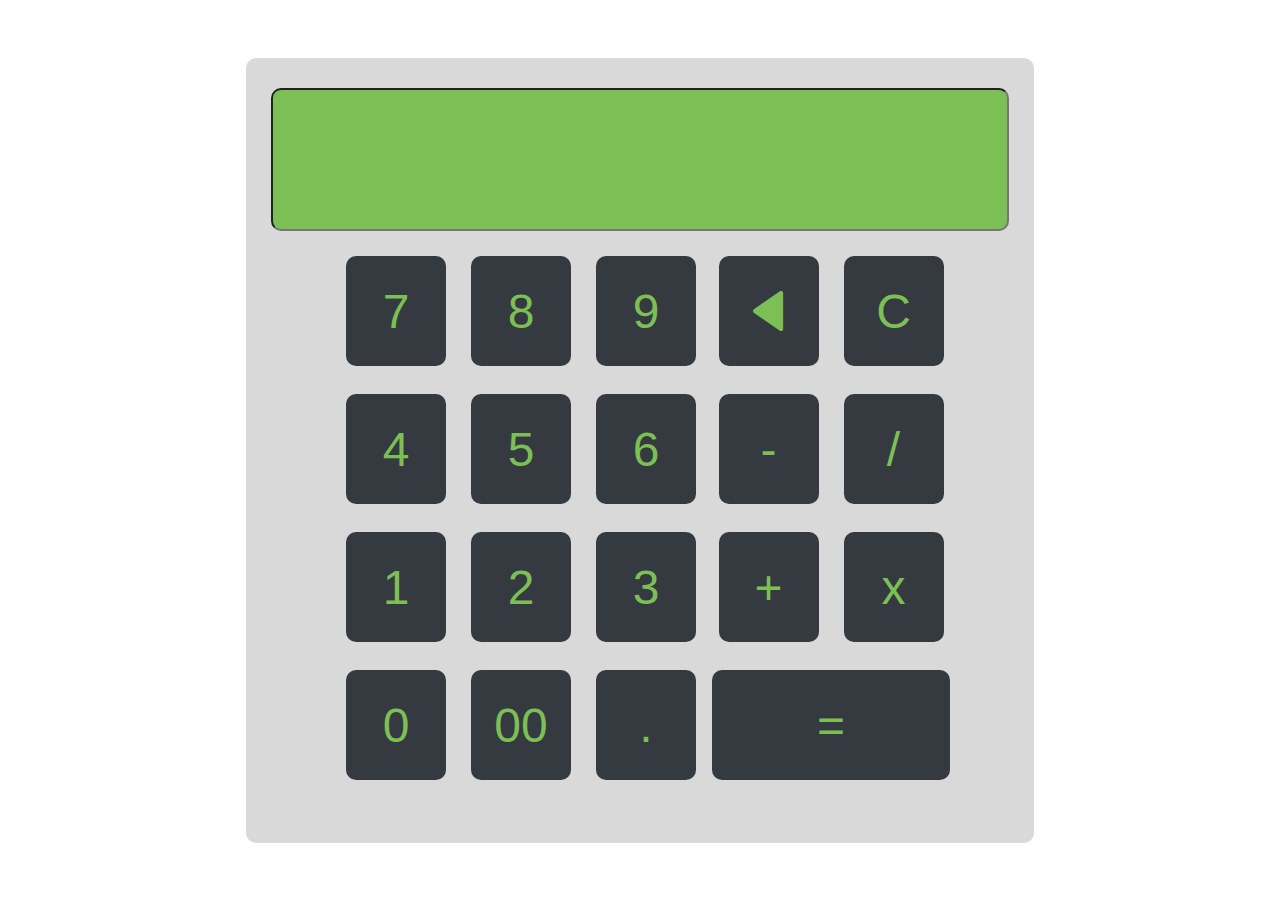
<file: index.html>
<!DOCTYPE html>
<html lang="en">
<head>
    <meta charset="UTF-8">
    <meta name="viewport" content="width=device-width, initial-scale=1.0">
    <title>เครื่องคิดเลข</title>
    <link rel="stylesheet" href="style.css">
    <link rel="icon" href="calculator-icon-4-removebg-preview.png">
    <link href='https://unpkg.com/boxicons@2.1.4/css/boxicons.min.css' rel='stylesheet'>
</head>
<body>
    <!-- พื้นหลัง -->
    <div class="wrapper_cal">
        <!-- เครื่องคิดเลข -->
       <div class="cal">
        <div class="contain_cal">
            <!-- แสดงผล -->
        
            <input  id="display"readonly>
        
        <!-- ตัวเลขและการกระทำ -->
        <div class="number_operation">
            <!-- ตัวเลข -->
            <div class="number">
        <button onclick="appendToDisplay('7')">7</button>
        <button onclick="appendToDisplay('8')">8</button>
        <button onclick="appendToDisplay('9')">9</button>
        <button onclick="appendToDisplay('4')">4</button>
        <button onclick="appendToDisplay('5')">5</button>
        <button onclick="appendToDisplay('6')">6</button>
        <button onclick="appendToDisplay('1')">1</button>
        <button onclick="appendToDisplay('2')">2</button>
        <button onclick="appendToDisplay('3')">3</button>
        <button onclick="appendToDisplay('0')">0</button>
        <button onclick="appendToDisplay('00')">00</button>
        <button onclick="appendToDisplay('.')">.</button>
            </div>
                <!-- การกระทำ -->
            <div class="operation">
                <button onclick="deleteLastCharacter()" class="op_item"><i class='bx bxs-left-arrow'></i></button>
                <button onclick="clearDisplay('c')" class="op_item">C</button>
                <button onclick="appendToDisplay('-')" class="op_item">-</button>
                <button onclick="appendToDisplay('/')" class="op_item">/</button>
                <button onclick="appendToDisplay('+')" class="op_item">+</button>
                <button onclick="appendToDisplay('*')" class="op_item">x</button>
                <button onclick="calculate()" class="submit">=</button>

            </div>
        </div>

            </div> 
        </div>
    </div>
<script src="app.js"></script>
</body>
</html>
</file>
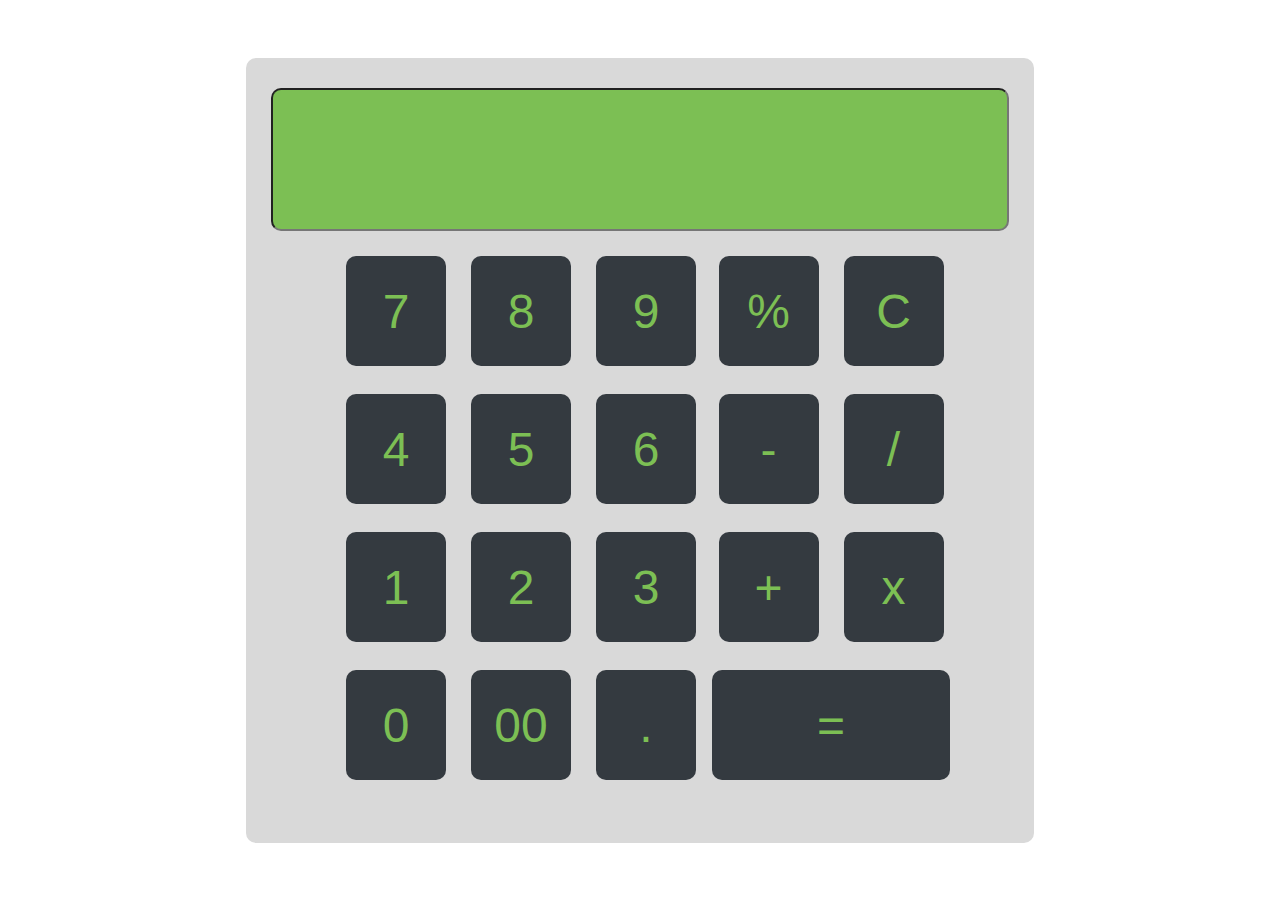
<file: calculator.html>
<!DOCTYPE html>
<html lang="en">
<head>
    <meta charset="UTF-8">
    <meta name="viewport" content="width=device-width, initial-scale=1.0">
    <title>Document</title>
    <link rel="stylesheet" href="calculator.css">
</head>
<body>
    <!-- พื้นหลัง -->
    <div class="wrapper_cal">
        <!-- เครื่องคิดเลข -->
       <div class="cal">
        <div class="contain_cal">
            <!-- แสดงผล -->
        
            <input  id="display"readonly>
        
        <!-- ตัวเลขและการกระทำ -->
        <div class="number_operation">
            <!-- ตัวเลข -->
            <div class="number">
        <button onclick="appendToDisplay('7')">7</button>
        <button onclick="appendToDisplay('8')">8</button>
        <button onclick="appendToDisplay('9')">9</button>
        <button onclick="appendToDisplay('4')">4</button>
        <button onclick="appendToDisplay('5')">5</button>
        <button onclick="appendToDisplay('6')">6</button>
        <button onclick="appendToDisplay('1')">1</button>
        <button onclick="appendToDisplay('2')">2</button>
        <button onclick="appendToDisplay('3')">3</button>
        <button onclick="appendToDisplay('0')">0</button>
        <button onclick="appendToDisplay('00')">00</button>
        <button onclick="appendToDisplay('.')">.</button>

            </div>
                <!-- การกระทำ -->
            <div class="operation">
                <button onclick="appendToDisplay('/')" class="op_item">%</button>
                <button onclick="clearDisplay('c')" class="op_item">C</button>
                <button onclick="appendToDisplay('-')" class="op_item">-</button>
                <button onclick="appendToDisplay('/')" class="op_item">/</button>
                <button onclick="appendToDisplay('+')" class="op_item">+</button>
                <button onclick="appendToDisplay('*')" class="op_item">x</button>
                <button onclick="calculate()" class="submit">=</button>

            </div>
        </div>

            </div> 
        </div>
    </div>
<script src="marn.js"></script>
</body>
</html>
</file>
<file: style.css>
*{
    box-sizing: border-box;
    margin: 0;
    padding: 0;
}
.wrapper_cal{
    background-color: white;
    display: flex; 
    height: 100dvh;
    width: 100%;
    justify-content: center;
    align-items: center;
}
.cal{
    border-radius: 10px;
    background: #D9D9D9;
    width:49.25rem ;
    height: 49.063rem;
    display: flex;
    flex-direction: column;
    align-content: center;
    justify-content:  center;
    padding: 1.563rem;
}
.contain_cal{
    height: 45.25rem;
    width: 100%;
}
#display{
    border-radius: 10px;
    text-align: right;
    width: 46.125rem; ;
    height: 8.938rem;
    background: #7CBF54;
    display: flex;
    justify-content: end;
    font-size: 96px;
    
}
.number_operation {
    display: flex; 
    justify-content: center;
    width: 100%;
    height: fit-content;
    margin-top: 25px;

}
.number{
    display: flex;
    flex-wrap: wrap;
    width: 23.875rem;
    height: 32.938rem;
    gap: 25px;
    justify-content: center;

}
.number button{
    border-radius: 10px;
    width: 6.25rem;
    height: 6.875rem;
    display: flex;
    justify-content: center;
    align-items: center;
    font-size: 48px;
    background: rgb(52, 58, 64);
    color: #7CBF54;
    border: none;
    cursor: pointer;
}
.number button:hover{
    background: rgb(52, 58, 77);
}
.number button:active{
    background: rgb(52, 58, 50);
}
.operation{
    
    display: flex;
    flex-wrap: wrap;
    width: 14.875rem;
    height: 33.125;
    gap: 25px;
    justify-content: center;

}
.op_item {
    border-radius: 10px;
    width: 6.25rem;
    height: 6.875rem;
    display: flex;
    justify-content: center;
    align-items: center;
    font-size: 48px;
    background: #343A40;
    color: #7CBF54;
    border: none;
    cursor: pointer;
}

.op_item:hover{
    background: rgb(52, 58, 77);
}
.op_item:active{
    background: rgb(52, 58, 50);
}

.submit{
    border-radius: 10px;
    width: 14.875rem;
    height: 6.875rem;
    font-size: 48px;
    background: #343A40;
    border: none;
    color: #7CBF54;
    cursor: pointer;
}

@media (max-width: 799px){

    .wrapper_cal{
        background-color: white;
        display: flex; 
        height: 100dvh;
        width: 100%;
        justify-content: center;
        align-items: top;
    }

    .cal{
        border-radius: 20px;
        background: #D9D9D9;
        width:550px;
        height: 530px;
        display: flex;
        flex-direction: column;
        align-content: center;
        justify-content:  center;
        padding: 1.563rem ;
        
    }
    .contain_cal{
        height: fit-content;
        width: 100%;
    } 
    #display{
        border-radius: 10px;
        text-align: right;
        width:100% ;
        height:7.5rem;
        background: #7CBF54;
        display: flex;
        justify-content: end;
        font-size: 4.375rem;
    }
    .number_operation {
        display: flex; 
        justify-content: space-around;
        width: 100%;
        height: fit-content;
        margin-top: 25px;
    
    }
    .number{
        display: grid;
        grid-template-columns: repeat(3, auto);
        width: fit-content;
        height: 100%;
        gap: 10px;
        justify-content: center;
        align-items: center;
    
    }
    .number button{
        border-radius: 10px;
        width: 100px;
        max-width: 80px;
        height: 70px;
        display: flex;
        justify-content: center;
        align-items: center;
        font-size: 28px;
        background: rgb(52, 58, 64);
        color: #7CBF54;
        border: none;
        cursor: pointer;
        
    }
    .operation{
        display: grid;
        grid-template-columns: repeat(2, 1fr);
        width: fit-content;
        height: 100%;
        gap: 10px;
        justify-content: center;
    
    }
    .op_item {
        border-radius: 10px;
        width: 100px;
        max-width: 80px;
        height: 70px;
        display: flex;
        justify-content: center;
        align-items: center;
        font-size: 36px;
        background: rgb(52, 58, 64);
        color: #7CBF54;
        border: none;
        cursor: pointer;
        align-items: center;
    }
    .submit{
        border-radius: 10px;
        width: 100%;
        height: 67px;
        font-size: 48px;
        background: #343A40;
        border: 0;
        color: #7CBF54;
        cursor: pointer;
        grid-column: span 2;


    }
    
}


@media (max-width:481px){

    .wrapper_cal{
        background-color: white;
        display: flex; 
        height: 100dvh;
        width: 100%;
        justify-content: center;
        align-items: top;
    }

    .cal{
        border-radius: 20px;
        background: #D9D9D9;
        width:100%;
        height: 500px;
        max-width: 100%;
        display: flex;
        flex-direction: column;
        align-content: center;
        justify-content:  center;
        padding: 1.563rem ;
    }
    .contain_cal{
        height: fit-content;
        width: 100%;
    } 
    #display{
       
        height: 90px;
        font-size: 45px;
        
    }
    .number_operation {
        display: flex; 
        justify-content: space-around;
        width: 100%;
        height: fit-content;
        
        margin-top: 25px;
    
    }
    .number{
        display: grid;
        grid-template-columns: repeat(3, auto);
        width: fit-content;
        height: 100%;
        gap: 10px;
        justify-content: center;
        align-items: center;
    
    }
    .number button{
        border-radius: 10px;
        width: 67px;
        height: 67px;
        display: flex;
        justify-content: center;
        align-items: center;
        font-size: 28px;
        background: rgb(52, 58, 64);
        color: #7CBF54;
        border: none;
        cursor: pointer;
        
    }
    .operation{
    
        display: grid;
        grid-template-columns: repeat(2, 1fr);
        width: fit-content;
        height: 100%;
        gap: 10px;
        justify-content: center;
    
    }
    .op_item {
        border-radius: 10px;
        width: 67px;
        height: 67px;
        display: flex;
        justify-content: center;
        align-items: center;
        font-size: 36px;
        background: rgb(52, 58, 64);
        color: #7CBF54;
        border: none;
        cursor: pointer;
        align-items: center;
    }
    .submit{
        border-radius: 10px;
        width: 100%;
        height: 67px;
        font-size: 48px;
        background: #343A40;
        border: 0;
        color: #7CBF54;
        cursor: pointer;
        grid-column: span 2;


    }
    
}

@media (max-width:399px){

    .wrapper_cal{
        background-color: white;
        display: flex; 
        height: 100dvh;
        width: 100%;
        justify-content: center;
        align-items: top;
    }

    .cal{
        border-radius: 20px;
        background: #D9D9D9;
        width:100%;
        height: 400px;
        max-width: 100%;
        display: flex;
        flex-direction: column;
        align-content: center;
        justify-content:  center;
        padding: 1.563rem ;
    }
    .contain_cal{
        height: fit-content;
        width: 100%;
    } 
    #display{
        height: 70px;
        font-size: 38px;
    }
    .number_operation {
        display: flex; 
        justify-content: space-around;
        width: 100%;
        height: fit-content;
        
        margin-top: 25px;
    
    }
    .number{
        display: grid;
        grid-template-columns: repeat(3, auto);
        width: fit-content;
        height: 100%;
        gap: 10px;
        justify-content: center;
        align-items: center;
    
    }
    .number button{
        border-radius: 10px;
        width: 52px;
        height: 52px;
        display: flex;
        justify-content: center;
        align-items: center;
        font-size: 28px;
        background: rgb(52, 58, 64);
        color: #7CBF54;
        border: none;
        cursor: pointer;
        
    }
    .operation{
    
        display: grid;
        grid-template-columns: repeat(2, 1fr);
        width: fit-content;
        height: 100%;
        gap: 10px;
        justify-content: center;
    
    }
    .op_item {
        border-radius: 10px;
        width: 52px;
        height: 52px;
        display: flex;
        justify-content: center;
        align-items: center;
        font-size: 36px;
        background: rgb(52, 58, 64);
        color: #7CBF54;
        border: none;
        cursor: pointer;
        align-items: center;
    }
    .submit{
        border-radius: 10px;
        width: 100%;
        height: 52px;
        font-size: 48px;
        background: #343A40;
        border: 0;
        color: #7CBF54;
        cursor: pointer;
        grid-column: span 2;


    }
    
}
@media (max-width:340px){
    #display{
        height: 70px;
        font-size: 38px;
    }
    .cal{
        border-radius: 20px;
        background: #D9D9D9;
        width:100%;
        height: 350px;;
        max-width: 100%;
        display: flex;
        flex-direction: column;
        align-content: center;
        justify-content:  center;
        padding: 1.563rem ;
    }
    .number button{
        border-radius: 10px;
        width: 48px;
        height: 48px;
        display: flex;
        justify-content: center;
        align-items: center;
        font-size: 28px;
        background: rgb(52, 58, 64);
        color: #7CBF54;
        border: none;
        cursor: pointer;
        
    }
    .op_item {
        border-radius: 10px;
        width: 48px;
        height: 48px;
        display: flex;
        justify-content: center;
        align-items: center;
        font-size: 36px;
        background: rgb(52, 58, 64);
        color: #7CBF54;
        border: none;
        cursor: pointer;
        align-items: center;
    }
    .submit{
        border-radius: 10px;
        width: 100%;
        height: 48px;
        font-size: 48px;
        background: #343A40;
        border: 0;
        color: #7CBF54;
        cursor: pointer;
        grid-column: span 2;


    }
}
</file>
<file: calculator.css>
*{
    box-sizing: border-box;
    margin: 0;
    padding: 0;
}
.wrapper_cal{
    background-color: white;
    display: flex; 
    height: 100dvh;
    width: 100%;
    justify-content: center;
    align-items: center;
}
.cal{
    border-radius: 10px;
    background: #D9D9D9;
    width:49.25rem ;
    height: 49.063rem;
    display: flex;
    flex-direction: column;
    align-content: center;
    justify-content:  center;
    padding: 1.563rem;
}
.contain_cal{
    height: 45.25rem;
    width: 100%;
}
#display{
    border-radius: 10px;
    text-align: right;
    width: 46.125rem; ;
    height: 8.938rem;
    background: #7CBF54;
    display: flex;
    justify-content: end;
    font-size: 96px;
    
}
.number_operation {
    display: flex; 
    justify-content: center;
    width: 100%;
    height: fit-content;
    margin-top: 25px;

}
.number{
    display: flex;
    flex-wrap: wrap;
    width: 23.875rem;
    height: 32.938rem;
    gap: 25px;
    justify-content: center;

}
.number button{
    border-radius: 10px;
    width: 6.25rem;
    height: 6.875rem;
    display: flex;
    justify-content: center;
    align-items: center;
    font-size: 48px;
    background: rgb(52, 58, 64);
    color: #7CBF54;
    border: none;
    cursor: pointer;
}
.number button:hover{
    background: rgb(52, 58, 77);
}
.number button:active{
    background: rgb(52, 58, 50);
}
.operation{
    
    display: flex;
    flex-wrap: wrap;
    width: 14.875rem;
    height: 33.125;
    gap: 25px;
    justify-content: center;

}
.op_item {
    border-radius: 10px;
    width: 6.25rem;
    height: 6.875rem;
    display: flex;
    justify-content: center;
    align-items: center;
    font-size: 48px;
    background: #343A40;
    color: #7CBF54;
    border: none;
    cursor: pointer;
}

.op_item:hover{
    background: rgb(52, 58, 77);
}
.op_item:active{
    background: rgb(52, 58, 50);
}

.submit{
    border-radius: 10px;
    width: 14.875rem;
    height: 6.875rem;
    font-size: 48px;
    background: #343A40;
    border: none;
    color: #7CBF54;
    cursor: pointer;
}

@media (max-width: 799px){

    .wrapper_cal{
        background-color: white;
        display: flex; 
        height: 100dvh;
        width: 100%;
        justify-content: center;
        align-items: top;
    }

    .cal{
        border-radius: 20px;
        background: #D9D9D9;
        width:600px;
        height: 500px;
        display: flex;
        flex-direction: column;
        align-content: center;
        justify-content:  center;
        padding: 1.563rem ;
        
    }
    .contain_cal{
        height: fit-content;
        width: 100%;
    } 
    #display{
        border-radius: 10px;
        text-align: right;
        width:100% ;
        height:7.5rem;
        background: #7CBF54;
        display: flex;
        justify-content: end;
        font-size: 4.375rem;
    }
    .number_operation {
        display: flex; 
        justify-content: space-around;
        width: 100%;
        height: fit-content;
        margin-top: 25px;
    
    }
    .number{
        display: grid;
        grid-template-columns: repeat(3, auto);
        width: fit-content;
        height: 100%;
        width: 100%;
        gap: 10px;
        justify-content: center;
        align-items: center;
    
    }
    .number button{
        border-radius: 10px;
        width: 100px;
        max-width: 100px;
        height: 70px;
        display: flex;
        justify-content: center;
        align-items: center;
        font-size: 28px;
        background: rgb(52, 58, 64);
        color: #7CBF54;
        border: none;
        cursor: pointer;
        
    }
    .operation{
        display: grid;
        grid-template-columns: repeat(2, 1fr);
        width: fit-content;
        height: 100%;
        gap: 10px;
        justify-content: center;
    
    }
    .op_item {
        border-radius: 10px;
        width: 100px;
        height: 70px;
        display: flex;
        justify-content: center;
        align-items: center;
        font-size: 36px;
        background: rgb(52, 58, 64);
        color: #7CBF54;
        border: none;
        cursor: pointer;
        align-items: center;
    }
    .submit{
        border-radius: 10px;
        width: 100%;
        height: 67px;
        font-size: 48px;
        background: #343A40;
        border: 0;
        color: #7CBF54;
        cursor: pointer;
        grid-column: span 2;


    }
    
}
@media (max-width:399px){

    .wrapper_cal{
        background-color: white;
        display: flex; 
        height: 100dvh;
        width: 100%;
        justify-content: center;
        align-items: top;
    }

    .cal{
        border-radius: 20px;
        background: #D9D9D9;
        width:100%;
        height: 450px;;
        max-width: 100%;
        display: flex;
        flex-direction: column;
        align-content: center;
        justify-content:  center;
        padding: 1.563rem ;
    }
    .contain_cal{
        height: fit-content;
        width: 100%;
    } 
    #display{
        border-radius: 10px;
        text-align: right;
        width:100% ;
        height:7.5rem;
        background: #7CBF54;
        display: flex;
        justify-content: end;
        font-size: 4.375rem;
    }
    .number_operation {
        display: flex; 
        justify-content: space-around;
        width: 100%;
        height: fit-content;
        
        margin-top: 25px;
    
    }
    .number{
        display: grid;
        grid-template-columns: repeat(3, auto);
        width: fit-content;
        height: 100%;
        gap: 10px;
        justify-content: center;
        align-items: center;
    
    }
    .number button{
        border-radius: 10px;
        width: 52px;
        height: 52px;
        display: flex;
        justify-content: center;
        align-items: center;
        font-size: 28px;
        background: rgb(52, 58, 64);
        color: #7CBF54;
        border: none;
        cursor: pointer;
        
    }
    .operation{
    
        display: grid;
        grid-template-columns: repeat(2, 1fr);
        width: fit-content;
        height: 100%;
        gap: 10px;
        justify-content: center;
    
    }
    .op_item {
        border-radius: 10px;
        width: 52px;
        height: 52px;
        display: flex;
        justify-content: center;
        align-items: center;
        font-size: 36px;
        background: rgb(52, 58, 64);
        color: #7CBF54;
        border: none;
        cursor: pointer;
        align-items: center;
    }
    .submit{
        border-radius: 10px;
        width: 100%;
        height: 52px;
        font-size: 48px;
        background: #343A40;
        border: 0;
        color: #7CBF54;
        cursor: pointer;
        grid-column: span 2;


    }
    
}
</file>
